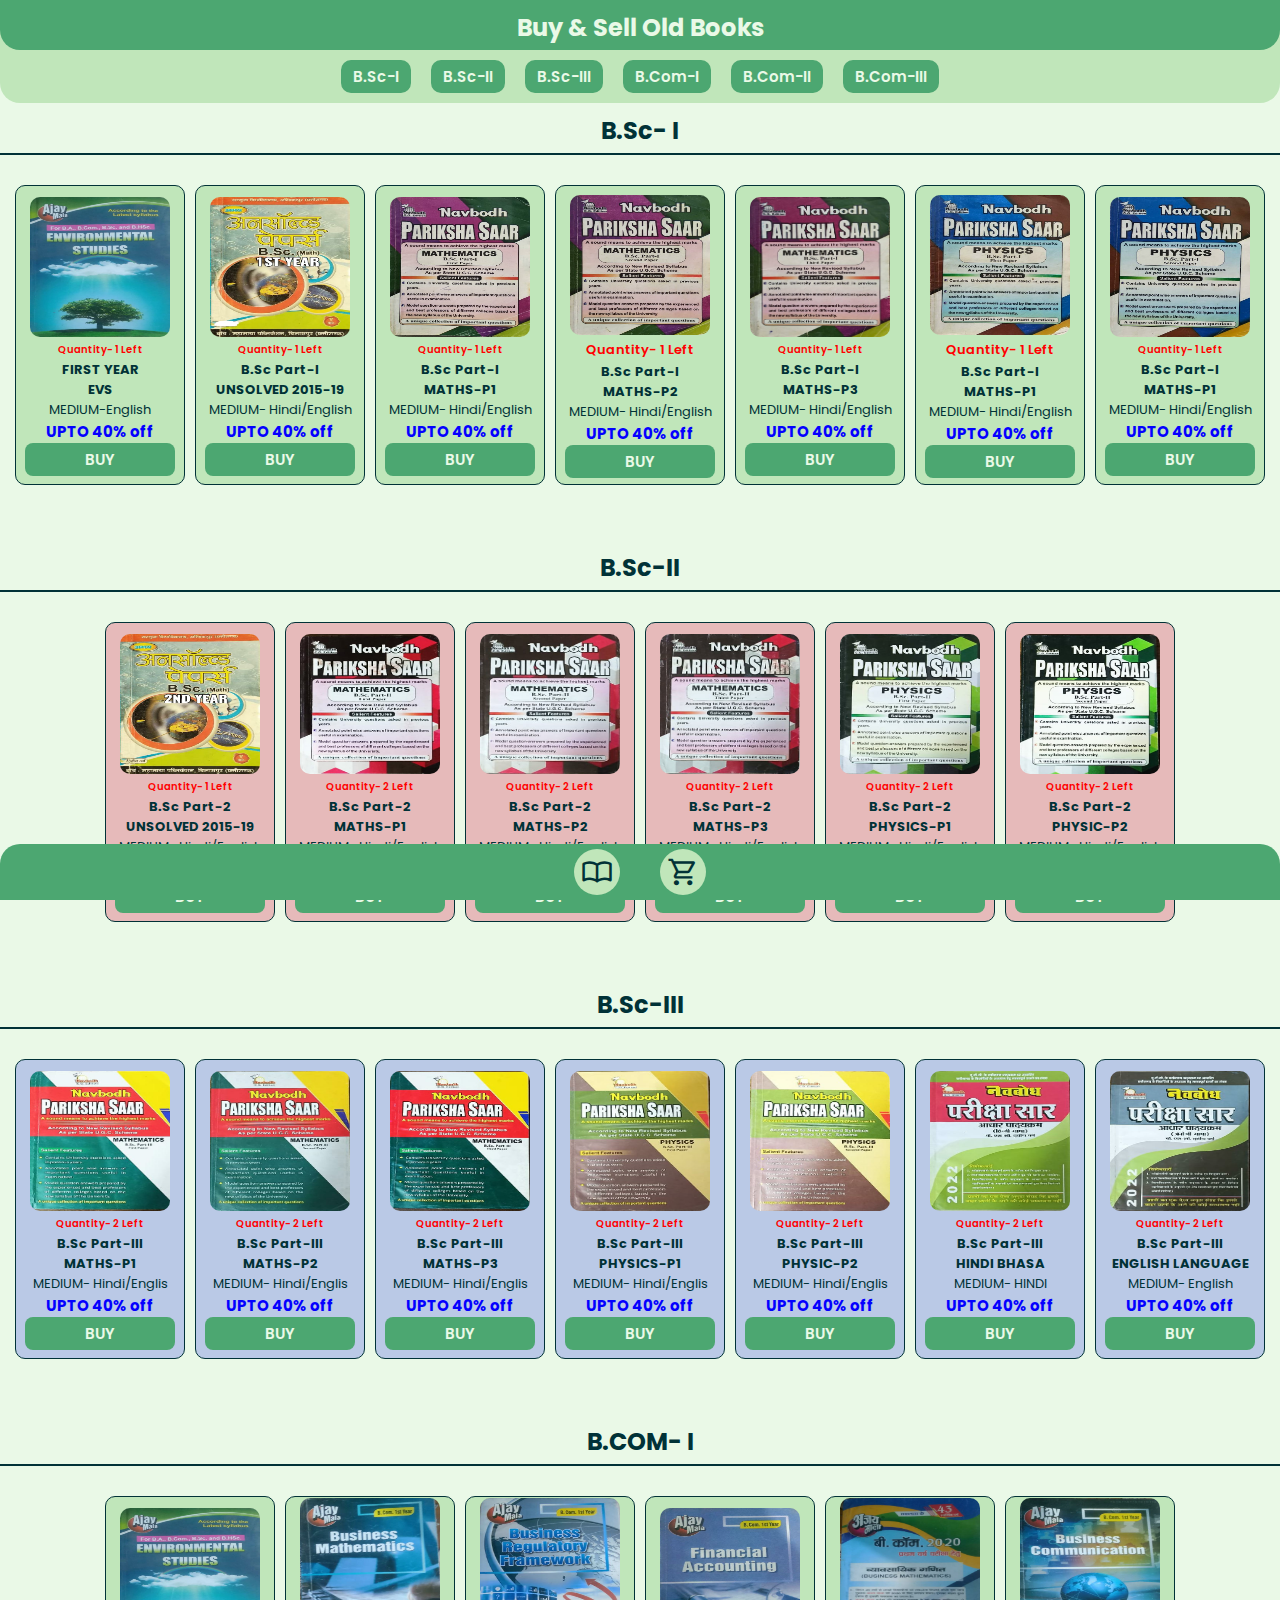
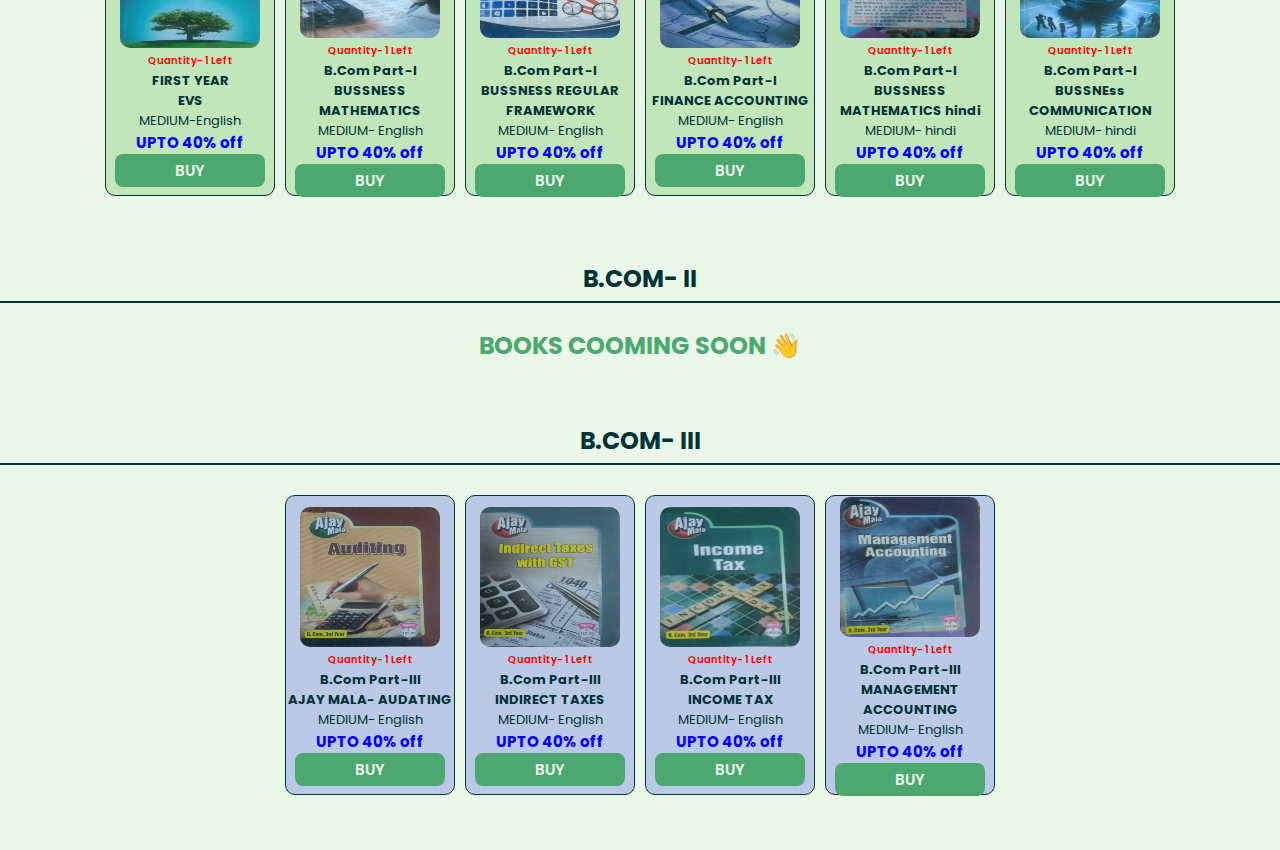
<file: index.html>
<!DOCTYPE html>
<html lang="en">
  <head>
    <meta charset="UTF-8" />
    <meta http-equiv="X-UA-Compatible" content="IE=edge" />
    <meta name="viewport" content="width=device-width, initial-scale=1.0" />

    <link
      rel="stylesheet"
      href="https://fonts.googleapis.com/css2?family=Material+Symbols+Outlined:opsz,wght,FILL,GRAD@48,400,0,0"
    />
    <link rel="stylesheet" href="style.css">
    <link rel="preconnect" href="https://fonts.googleapis.com">
<link rel="preconnect" href="https://fonts.gstatic.com" crossorigin>
<link href="https://fonts.googleapis.com/css2?family=Poppins:wght@300;400;700;800&display=swap" rel="stylesheet">
    <title>Exchange Books</title>
  </head>
  <body>
    <div class="container">

          <div class="top"><h1>Buy & Sell Old Books</h1></div>

          <div class="mid" >
            <div class="nav">
             <div class="nav1">
              <a class="year" href="#bsc1">B.Sc-I</a>
              <a class="year" href="#bsc2">B.Sc-II</a>
              <a class="year" href="#bsc3">B.Sc-III</a>
              <a class="year" href="#bcom1">B.Com-I</a>
              <a class="year" href="#bcom2">B.Com-II</a>
              <a class="year" href="#bcom3">B.Com-III</a>
             </div>
            </div>
            <!---------------------------------BSC -1-------------------------------------- -->
            <h2>B.Sc- I</h2>
            <div class="box" id="bsc1">

              <div class="box1" >
                  <img src="images/bcom/evs.jpg" alt="">
                  <p class="qnt">Quantity- 1 Left</p>
                <span>
                  <p> <b> FIRST YEAR </u> </b> <br><b> EVS </b> <br>MEDIUM-English <br></p> 
                  <h3> UPTO 40% off</h3>
                  <a class="buy" href="ckeckout.html">BUY</a>
                </span>
                </div>
              <div class="box1" >
                  <img src="images/bsc/1b.jpg" alt="">
                  <p  class="qnt">Quantity- 1 Left</p>
                <span>
                  <p> <b> B.Sc Part-I </u> </b> <br><b> UNSOLVED 2015-19 </b> <br>MEDIUM- Hindi/English <br></p> 
                  <h3> UPTO 40% off</h3>
                  <a class="buy" href="ckeckout.html">BUY</a>
                </span>
                </div>
              <div class="box1" >
                  <img src="images/bsc/1M1.jpg" alt="">
                  <p  class="qnt">Quantity- 1 Left</p>
                <span>
                  <p> <b> B.Sc Part-I </u> </b> <br><b> MATHS-P1 </b> <br>MEDIUM- Hindi/English <br></p> 
                  <h3> UPTO 40% off</h3>
                  <a class="buy" href="ckeckout.html">BUY</a>
                </span>
                </div>
              <div class="box1" >
                  <img src="images/bsc/1M2.jpg" alt="">
                  <p style="color: red; font-weight: 600;">Quantity- 1 Left</p>
                <span>
                  <p> <b> B.Sc Part-I </u> </b> <br><b> MATHS-P2 </b> <br>MEDIUM- Hindi/English <br></p> 
                  <h3> UPTO 40% off</h3>
                  <a class="buy" href="ckeckout.html">BUY</a>
                </span>
                </div>
              <div class="box1" >
                  <img src="images/bsc/1M3.jpg" alt="">
                  <p  class="qnt">Quantity- 1 Left</p>
                <span>
                  <p> <b> B.Sc Part-I </u> </b> <br><b> MATHS-P3 </b> <br>MEDIUM- Hindi/English <br></p> 
                  <h3> UPTO 40% off</h3>
                  <a class="buy" href="ckeckout.html">BUY</a>
                </span>
                </div>
              <div class="box1" >
                  <img src="images/bsc/1P1.jpg" alt="">
                  <p style="color: red; font-weight: 600;">Quantity- 1 Left</p>
                <span>
                  <p> <b> B.Sc Part-I </u> </b> <br><b> MATHS-P1 </b> <br>MEDIUM- Hindi/English <br></p> 
                  <h3> UPTO 40% off</h3>
                  <a class="buy" href="ckeckout.html">BUY</a>
                </span>
                </div>
              <div class="box1" >
                  <img src="images/bsc/1P2.jpg" alt="">
                  <p  class="qnt">Quantity- 1 Left</p>
                <span>
                  <p> <b> B.Sc Part-I </u> </b> <br><b> MATHS-P1 </b> <br>MEDIUM- Hindi/English <br></p> 
                  <h3> UPTO 40% off</h3>
                  <a class="buy" href="ckeckout.html">BUY</a>
                </span>
                
              </div>
            </div>
            <!----------------------------------- bsc2------------------------------------- -->
            <h2>B.Sc-II</h2>
            <div class="box" id="bsc2">

              <div class="box2" >
                <img src="images/bsc/2b.jpg" alt="math1">
                <p  class="qnt">Quantity- 1 Left</p>
                <span>
                  <p> <b> B.Sc Part-2 </u> </b> <br><b> UNSOLVED 2015-19 </b> <br>MEDIUM- Hindi/English <br></p>
                  <h3> UPTO 40% off</h3>
                  <a class="buy" href="ckeckout.html">BUY</a>
                  </span>
              </div>
              <div class="box2" >
                <img src="images/bsc/2bscm1.jpg" alt="math1">
                <p  class="qnt">Quantity- 2 Left</p>
                <span>
                  <p> <b> B.Sc Part-2 </u> </b> <br><b> MATHS-P1 </b> <br>MEDIUM- Hindi/English <br></p>
                  <h3> UPTO 40% off</h3>
                  <a class="buy" href="ckeckout.html">BUY</a>
                  </span>
              </div>

              <div class="box2" >
                <img src="images/bsc/2bscm2.jpg" alt="math2">
                <p class="qnt">Quantity- 2 Left</p>
                <span>
                  <p> <b> B.Sc Part-2 </u> </b> <br><b> MATHS-P2 </b> <br>MEDIUM- Hindi/English <br></p> 
                  <h3> UPTO 40% off</h3>
                  <a class="buy" href="ckeckout.html">BUY</a>
                </span>
              </div>
            
              <div class="box2" >
                <img src="images/bsc/2bscm3.jpg" alt="math3">
                <p class="qnt">Quantity- 2 Left</p>
                <span>
                  <p> <b> B.Sc Part-2 </u> </b> <br><b> MATHS-P3 </b> <br>MEDIUM- Hindi/English <br></p>
                  <h3> UPTO 40% off</h3>
                  <a class="buy" href="ckeckout.html">BUY</a>
                </span>
              </div>

              <div class="box2" >
                <img src="images/bsc/2bscp1.jpg" alt="phy1">
                <p class="qnt">Quantity- 2 Left</p>
                <span>
                  <p> <b> B.Sc Part-2 </u> </b> <br><b> PHYSICS-P1 </b> <br>MEDIUM- Hindi/English <br></p> 
                  <h3> UPTO 40% off</h3>
                  <a class="buy" href="ckeckout.html">BUY</a>
                </span>
              </div>

              <div class="box2" >
                <img src="images/bsc/2bscp2.jpg" alt="phy2">
                <p class="qnt">Quantity- 2 Left</p>
                <span>
                  <p> <b> B.Sc Part-2 </u> </b> <br><b> PHYSIC-P2 </b> <br>MEDIUM- Hindi/English <br></p>
                  <h3> UPTO 40% off</h3>
                  <a class="buy" href="ckeckout.html">BUY</a>
                </span>
              </div>
             
            </div>
            <!-- ------------------------------bsc3------------------------------------ -->
            <h2>B.Sc-III</h2>
            <div class="box" id="bsc3">
         
              <div class="box3" >
                <img src="images/bsc/3bscm1.jpg" alt="">
                <p class="qnt">Quantity- 2 Left</p>
                <span>
                  <p> <b> B.Sc Part-III </u> </b> <br><b> MATHS-P1 </b> <br>MEDIUM- Hindi/Englis<br></p>
                  <h3> UPTO 40% off</h3>
                  <a class="buy" href="ckeckout.html">BUY</a>
                </span>
              </div>
              <div class="box3" >
                <img src="images/bsc/3bscm2.jpg" alt="">
                <p class="qnt">Quantity- 2 Left</p>
                <span>
                  <p> <b> B.Sc Part-III </u> </b> <br><b> MATHS-P2 </b> <br>MEDIUM- Hindi/Englis<br></p>
                  <h3> UPTO 40% off</h3>
                  <a class="buy" href="ckeckout.html">BUY</a>
                </span>
              </div>
              <div class="box3" >
                <img src="images/bsc/3bscm3.jpg" alt="">
                <p class="qnt">Quantity- 2 Left</p>
                <span>
                  <p> <b> B.Sc Part-III </u> </b> <br><b> MATHS-P3 </b> <br>MEDIUM- Hindi/Englis<br></p>
                  <h3> UPTO 40% off</h3>
                  <a class="buy" href="ckeckout.html">BUY</a>
                </span>
              </div>
              <div class="box3" >
                <img src="images/bsc/3bscp1.jpg" alt="">
                <p class="qnt">Quantity- 2 Left</p>
                <span>
                  <p> <b> B.Sc Part-III </u> </b> <br><b> PHYSICS-P1 </b> <br>MEDIUM- Hindi/Englis<br></p>
                  <h3> UPTO 40% off</h3>
                  <a class="buy" href="ckeckout.html">BUY</a>
                </span>
              </div>
              <div class="box3" >
                <img src="images/bsc/3bscp2.jpg" alt="">
                <p class="qnt">Quantity- 2 Left</p>
                <span>
                  <p> <b> B.Sc Part-III </u> </b> <br><b> PHYSIC-P2 </b> <br>MEDIUM- Hindi/Englis <br></p>
                  <h3> UPTO 40% off</h3>
                  <a class="buy" href="ckeckout.html">BUY</a>
                </span>
              </div>
              <div class="box3" >
                <img src="images/bsc/3bsch.jpg" alt="">
                <p class="qnt">Quantity- 2 Left</p>
                <span>
                  <p> <b> B.Sc Part-III </u> </b> <br><b> HINDI BHASA </b> <br>MEDIUM- HINDI<br></p>
                  <h3> UPTO 40% off</h3>
                  <a class="buy" href="ckeckout.html">BUY</a>
                </span>
              </div>
              <div class="box3" >
                <img src="images/bsc/3bsce.jpg" alt="">
                <p class="qnt">Quantity- 2 Left</p>
                <span>
                  <p> <b> B.Sc Part-III </u> </b> <br><b> ENGLISH LANGUAGE </b> <br>MEDIUM- English <br></p>
                  <h3> UPTO 40% off</h3>
                  <a class="buy" href="ckeckout.html">BUY</a>
                </span>
              </div>
              
            </div>
            <!-- ------------------------------BCOM-I------------=============================== -->

             <h2>B.COM- I</h2>
            <div class="box" id="bcom1">
              
              <div class="box1" >
                <img src="images/bcom/evs.jpg" alt="">
                <p class="qnt">Quantity- 1 Left</p>
              <span>
                <p> <b> FIRST YEAR </u> </b> <br><b> EVS </b> <br>MEDIUM-English <br></p> 
                <h3> UPTO 40% off</h3>
                  <a class="buy" href="ckeckout.html">BUY</a>
              </span>
              </div>
              <div class="box1" >
                  <img src="images/bcom/1 buss math.jpg" alt="">
                  <p class="qnt">Quantity- 1 Left</p>
                <span>
                  <p> <b> B.Com Part-I </u> </b> <br><b> BUSSNESS MATHEMATICS </b> <br>MEDIUM- English <br></p> 
                  <h3> UPTO 40% off</h3>
                  <a class="buy" href="ckeckout.html">BUY</a>
                </span>
              </div>
              <div class="box1" >
                  <img src="images/bcom/1 buss reg framework.jpg" alt="">
                  <p class="qnt">Quantity- 1 Left</p>
                <span>
                  <p> <b> B.Com Part-I </u> </b> <br><b> BUSSNESS REGULAR FRAMEWORK </b> <br>MEDIUM- English <br></p> 
                  <h3> UPTO 40% off</h3>
                  <a class="buy" href="ckeckout.html">BUY</a>
                </span>
              </div>
              <div class="box1" >
                  <img src="images/bcom/1financ acc.jpg" alt="">
                  <p class="qnt">Quantity- 1 Left</p>
                <span>
                  <p> <b> B.Com Part-I </u> </b> <br><b> FINANCE  ACCOUNTING </b> <br>MEDIUM- English <br></p> 
                  <h3> UPTO 40% off</h3>
                  <a class="buy" href="ckeckout.html">BUY</a>
                </span>
              </div>
              <div class="box1" >
                  <img src="images/bcom/1bus math.jpg" alt="">
                  <p class="qnt">Quantity- 1 Left</p>
                <span>
                  <p> <b> B.Com Part-I </u> </b> <br><b> BUSSNESS MATHEMATICS hindi </b> <br>MEDIUM- hindi <br></p> 
                  <h3> UPTO 40% off</h3>
                  <a class="buy" href="ckeckout.html">BUY</a>
                </span>
              </div>
              <div class="box1" >
                  <img src="images/bcom/1buss c.jpg" alt="">
                  <p class="qnt">Quantity- 1 Left</p>
                <span>
                  <p> <b> B.Com Part-I </u> </b> <br><b> BUSSNEss COMMUNICATION </b> <br>MEDIUM- hindi <br></p> 
                  <h3> UPTO 40% off</h3>
                  <a class="buy" href="ckeckout.html">BUY</a>
                </span>
              </div>
            </div> 


            <!-- ====================================BCOM-II============================================ -->
            <h2>B.COM- II</h2>
            <div class="box" id="bcom2">

              <h1 style="color:  #4ca771;">
                BOOKS COOMING SOON  &#128075;
              </h1>

              <!-- <div class="box2" >
                  <img src="images/2math1.jpg" alt="">
                  <p style="color: red; font-weight: 600;">Quantity- 1 Left</p>
                <span>
                  <p> <b> B.Com Part-II </u> </b> <br><b> MATHS-P1 </b> <br>MEDIUM- Hindi/English <br></p> 
                  <h3> MRP- <s >₹90</s>   30% off ₹63</h3>
                </span>
              </div> -->
            </div> 
<!-- ==================================BCOM-3RD YEAR======================================================= -->
            <h2>B.COM- III</h2>
            <div class="box" id="bcom3">

              <div class="box3" >
                  <img src="images/bcom/3auditing.jpg" alt="">
                  <p class="qnt">Quantity- 1 Left</p>
                <span>
                  <p> <b> B.Com Part-III </u> </b> <br><b>AJAY MALA- AUDATING </b> <br>MEDIUM- English <br></p> 
                  <h3> UPTO 40% off</h3>
                  <a class="buy" href="ckeckout.html">BUY</a>
                </span>
              </div>
              <div class="box3" >
                  <img src="images/bcom/3indi tax gst.jpg" alt="">
                  <p class="qnt">Quantity- 1 Left</p>
                <span>
                  <p> <b> B.Com Part-III </u> </b> <br><b>INDIRECT TAXES </b> <br>MEDIUM- English <br></p> 
                  <h3> UPTO 40% off</h3>
                  <a class="buy" href="ckeckout.html">BUY</a>
                </span>
              </div>
              <div class="box3" >
                  <img src="images/bcom/3incom tax.jpg" alt="">
                  <p class="qnt">Quantity- 1 Left</p>
                <span>
                  <p> <b> B.Com Part-III </u> </b> <br><b> INCOME TAX </b> <br>MEDIUM- English <br></p> 
                  <h3> UPTO 40% off</h3>
                  <a class="buy" href="ckeckout.html">BUY</a>
                </span>
              </div>
              <div class="box3" >
                  <img src="images/bcom/3man accounting.jpg" alt="">
                  <p class="qnt">Quantity- 1 Left</p>
                <span>
                  <p> <b> B.Com Part-III </u> </b> <br><b>MANAGEMENT ACCOUNTING </b> <br>MEDIUM- English <br></p> 
                  <h3> UPTO 40% off</h3>
                  <a class="buy" href="ckeckout.html">BUY</a>
                </span>
              </div>
             
            </div> 

      
          <div class="bottom"> 
            <a class="btn" href="index.html"><span class="material-symbols-outlined">
                import_contacts
            </span></a>
              
             <a class="btn" href="ckeckout.html"> <span class="material-symbols-outlined">
                shopping_cart
            </span></a>

          </div>
    </div>
 
  </body>
</html>
</file>
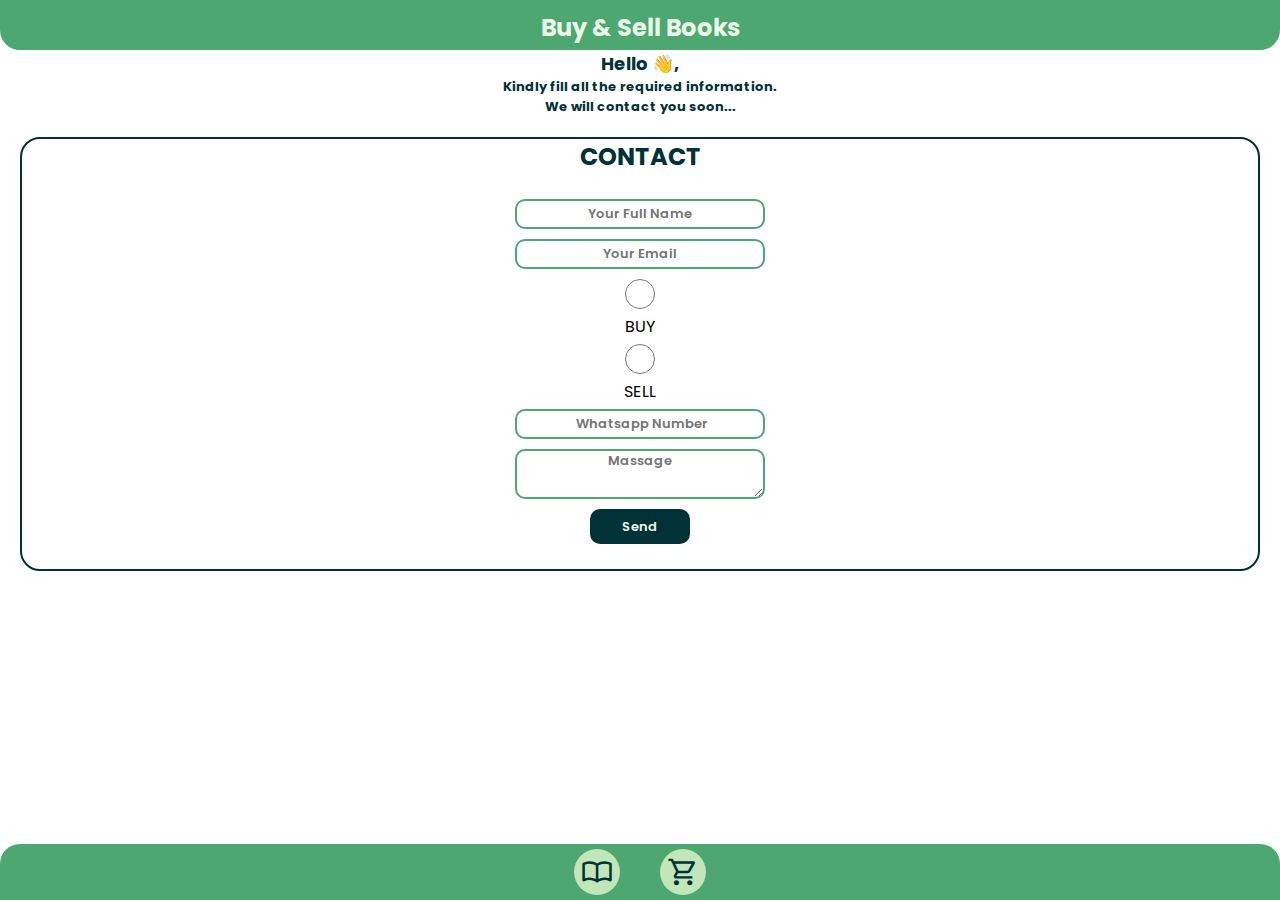
<file: ckeckout.html>
<!DOCTYPE html>
<html lang="en">
<head>
    <meta charset="UTF-8">
    <meta http-equiv="X-UA-Compatible" content="IE=edge">
    <meta name="viewport" content="width=device-width, initial-scale=1.0">
    <link rel="stylesheet" href="style.css">
    <link
      rel="stylesheet"
      href="https://fonts.googleapis.com/css2?family=Material+Symbols+Outlined:opsz,wght,FILL,GRAD@48,400,0,0"
    />
    <link rel="stylesheet" href="style.css">
    <link rel="preconnect" href="https://fonts.googleapis.com">
<link rel="preconnect" href="https://fonts.gstatic.com" crossorigin>
<link href="https://fonts.googleapis.com/css2?family=Poppins:wght@300;400;700;800&display=swap" rel="stylesheet">
    <title>checkout</title>
</head>
<body>
    <div class="container1">
        <div class="top"><h1>Buy & Sell Books</h1></div>
        <div class="instr">
            <p><b><font size="+1">Hello  &#128075;, </font> <br> Kindly fill all the required information. <br> We will contact you soon... </b></p>
        </div>
        <div class="info">
            <h1 style="color:#013237 ;">CONTACT</h1>
            <form action="https://formsubmit.co/abhinawdeonath30@gmail.com" method="POST">
                <input type="hidden" name="_captcha" value="false">
                <input type="hidden" name="_next" value="https://exchangebooks.ml/thankyou.html">
                <input type="hidden" name="_subject" value="New Books ORDER">
                <input type="text" name="name" placeholder="Your Full Name" required>
                <input type="email" name="email" placeholder="Your Email" required>
                <input  type="radio" id="age1" name="Want to" value="BUY">
                <label for="age1">BUY</label>
                <input  type="radio" id="age2" name="Want to" value="SELL">
                <label for="age2">SELL</label>
                <input type="" name="whatsapp" maxlength="10" placeholder=" Whatsapp Number" required>
                <textarea name="message" placeholder="Massage" id="" cols="3" rows="13"></textarea>
                
                <button type="submit">Send</button>
           </form>
        </div>
        <div class="bottom"> 
            <a class="btn" href="index.html"><span class="material-symbols-outlined">
                import_contacts
            </span></a>
              
             <a class="btn" href="ckeckout.html">  <span class="material-symbols-outlined">
                shopping_cart
            </span></a>

          </div>
    </div> 
</body>
</html>
</file>
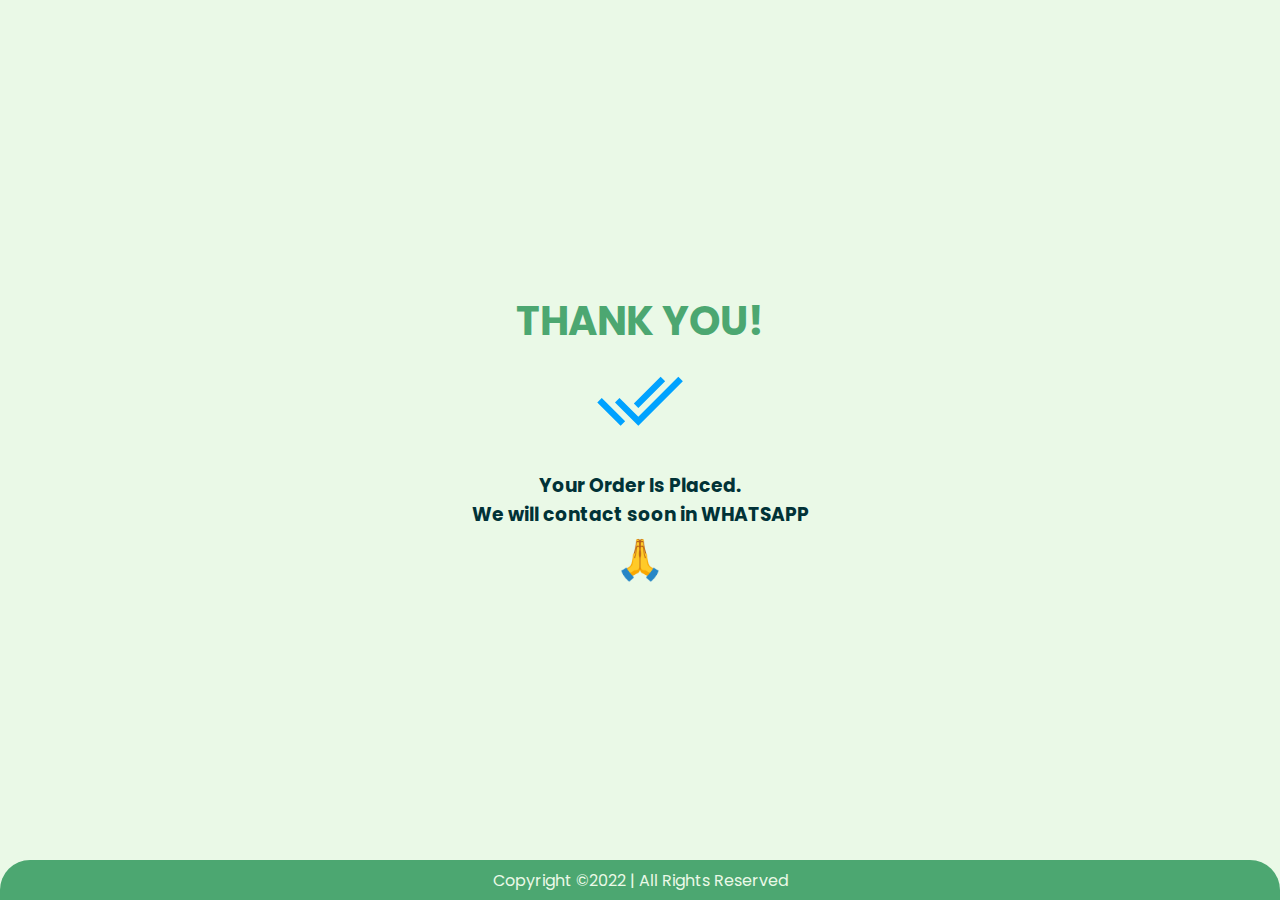
<file: thankyou.html>
<!DOCTYPE html>
<html lang="en">
<head>
    <meta charset="UTF-8">
    <meta name="viewport" content="width=device-width, initial-scale=1.0">
    <link rel="preconnect" href="https://fonts.googleapis.com">
    <link rel="preconnect" href="https://fonts.gstatic.com" crossorigin>
    <link href="https://fonts.googleapis.com/css2?family=Poppins:wght@300;400;700;800&display=swap" rel="stylesheet">
    <link rel="stylesheet" href="https://fonts.googleapis.com/css2?family=Material+Symbols+Outlined:opsz,wght,FILL,GRAD@48,400,0,0" />
    <title>Thank You</title>
</head>
<style>
    *{
        margin: 0;
        padding: 0;
        box-sizing: border-box;
        font-family: 'Poppins', sans-serif;
      

    }
    body
    {
        display: flex;
        justify-content: center;
        align-items: center;
        flex-direction: column;
        background-color: #eaf9e7;
        height: 100vh;
    }
    p
    {
        text-align: center;
        color: #eaf9e7;
    }
    footer
    {
        display: flex;
        justify-content: center;
        align-items: center;
        flex-direction: column;
        width: 100%;
        background-color: #4ca771;
    position: fixed;
    bottom: 0;
    border-radius: 30px 30px 0 0 ;
    height: 40px;
    }
    h1
    {
        font-size: 40px;
        color: #4ca771;

    }
    .main-content
    {
        display: flex;
        justify-content: center;
        align-items: center;
        flex-direction: column;

    }
    h3
    {
        text-align: center;
        color: #013237;
        margin: 20px;   }
    .material-symbols-outlined
    {
            color: rgb(0, 162, 255);
            font-size: 100px;
        }
        b{
            font-size: 40px;
        }

</style>
<body>
    <header class="head" >
		<h1 class="thank">THANK YOU!</h1>
	</header>

	<div class="main-content">
		<span class="material-symbols-outlined">
            done_all
            </span>
		<h3> Your Order Is Placed. <br> We will contact soon in WHATSAPP <br> <b>&#x1F64F;</b></h3>
	</div>

	<footer >
        <p>Copyright ©2022 | All Rights Reserved</p>
    </footer>
    
</body>
</html>
</file>
<file: style.css>
*{
    padding: 0;
    margin: 0;
    box-sizing: border-box;
    text-decoration: none;
    font-family: 'Poppins', sans-serif;
}
::-webkit-scrollbar {
    display: none;
  }
.container
{
    background-color:#eaf9e7 ;
    width: 100vw;
    
}

.top
{
    top: 0px;
background-color: #4ca771;
text-align: center;
padding: 10px;
border-radius: 0 0 20px 20px ;
position: fixed;
width: 100vw;
height: 50px;
}
h1
{
    color: #eaf9e7;
    font-size: x-large;
}
.qnt
{color: red;
     font-weight: 600;
      font-size: 10px;}
h3
{
    color: #0400ff;
    font-size:15px;
    text-align: center;
}
span{
    display: flex;
    justify-content: center;
    align-items: center;
    flex-direction: column;
    margin: 2px;
}
.buy
{
    background: #4ca771;
    margin: 0px;
    border-radius: 8px;
    font-size: 15px;
    font-weight: 600;
    color: #eaf9e7;
    width: 150px;
    transition: 0.5s ease-in-out;
}
.buy:hover
{
    background: #013237;
}

h2
{
    border-bottom: #013237 2px solid  ;
    width: 100vw;
    text-align: center;
    color: #013237;
    padding: 5px 0pc 5px 0px;
    margin-top: 5px;
}
p
{
    font-size: small;
    text-align: center;
    color: #013237;
}
.nav
{
    width: 100vw;
    background-color: #c0e6ba;
    border-radius: 0 0 20px 20px;
}
.nav1
{
    margin-top:50px;
    display: flex;
    justify-content: center;
    align-items: center;
    flex-wrap: wrap;
   
}
.year
{
    background-color: #4ca771;
    padding: 3px 10px;
    border-radius: 10px;
    color: #eaf9e7;
    border: #4ca771 2px solid;
    transition: 0.5s ease;
    font-size: 15px;
    font-weight: 600;
    margin: 10px ;

}
.year:hover
{
    background-color: #eaf9e7;
    color: #013237;
    border: #013237 2px solid;
}
.mid
{
    
    display: flex;
    align-items: center;
    flex-direction: column;
    justify-content: center;
    width: 100vw;
    background-color:#eaf9e7;
    height: 100%;
}
.bottom
{

    width: 100%;
    height: 3.5rem;
    background-color: #4ca771;
    position: fixed;
    bottom: 0;
    display: flex;
    justify-content: center;
    align-items: center;
    border-radius: 20px 20px 0 0;
}
a{
    margin: 20px;
  padding: 5px;
   border-radius: 50%;
   display: flex;
   justify-content: center;
   align-items: center;
    background-color: #c0e6ba;
    color: #013237;
}

a:hover
{
    color: #eaf9e7;
    background-color: #013237;

}
.material-symbols-outlined
{
    
    font-size: xx-large;
}
.box{
    margin-top: 25px;
    display: flex;
   justify-content: center;
align-items: center;
   flex-wrap: wrap;
   /* width: 100vw; */
   margin-bottom: 50px;
}
.box1
{
    display: flex;
    flex-direction: column;
   justify-content: center;
   align-items: center;
   background-color: #c0e6ba;
    margin: 5px;
    width: 170px;
    height: 300px;
    border-radius: 10px;
    border: 1px solid #013237;
    
}


.box2
{
    display: flex;
    flex-direction: column;
   justify-content: center;
   align-items: center;
   background-color: #e6baba;
   margin: 5px;
   width: 170px;
   height: 300px;
    border-radius: 10px;
    border: 1px solid #013237;
}
.box3
{
    display: flex;
    flex-direction: column;
   justify-content: center;
   align-items: center;
   background-color: #bac9e6;
   border: 1px solid #013237;
    margin: 5px;
    width: 170px;
    height: 300px;
    border-radius: 10px;
}

img
{
 height: 150px;
 width: 150px;
 padding: 5px;
 border-radius: 15px;
}
.instr
{
    margin-top: 50px;
}
.info
{
    display: flex;
    align-items: center;
    justify-content:center ;
    flex-direction: column;
    border: #013237 2px solid;
    border-radius: 20px;
    margin: 20px;
    margin-bottom: 80px;
}
form
{
    display: flex;
    justify-content: center;
    align-items: center;
    flex-direction: column;
    padding: 20px;
   
}
input ,textarea,button
{
    width: 250px;
    height: 30px;
    margin: 5px;
    border-radius: 10px;
    border: 2px solid #4ca771;
    text-align: center;
    color: #013237;
    font-size: 13px;
    font-weight: 600;
}
s
{
    text-decoration:line-through;
     text-decoration-color: red;
}
textarea
{
    height: 50px;
}
button
{
     background-color: #013237;
     border: 2px solid #013237;
    color:#eaf9e7;
    width: 100px;
    height: 35px;
}
button:hover
{
    background-color: #4ca771;
    color:#eaf9e7;
    border: 2px solid #4ca771;
}
</file>
